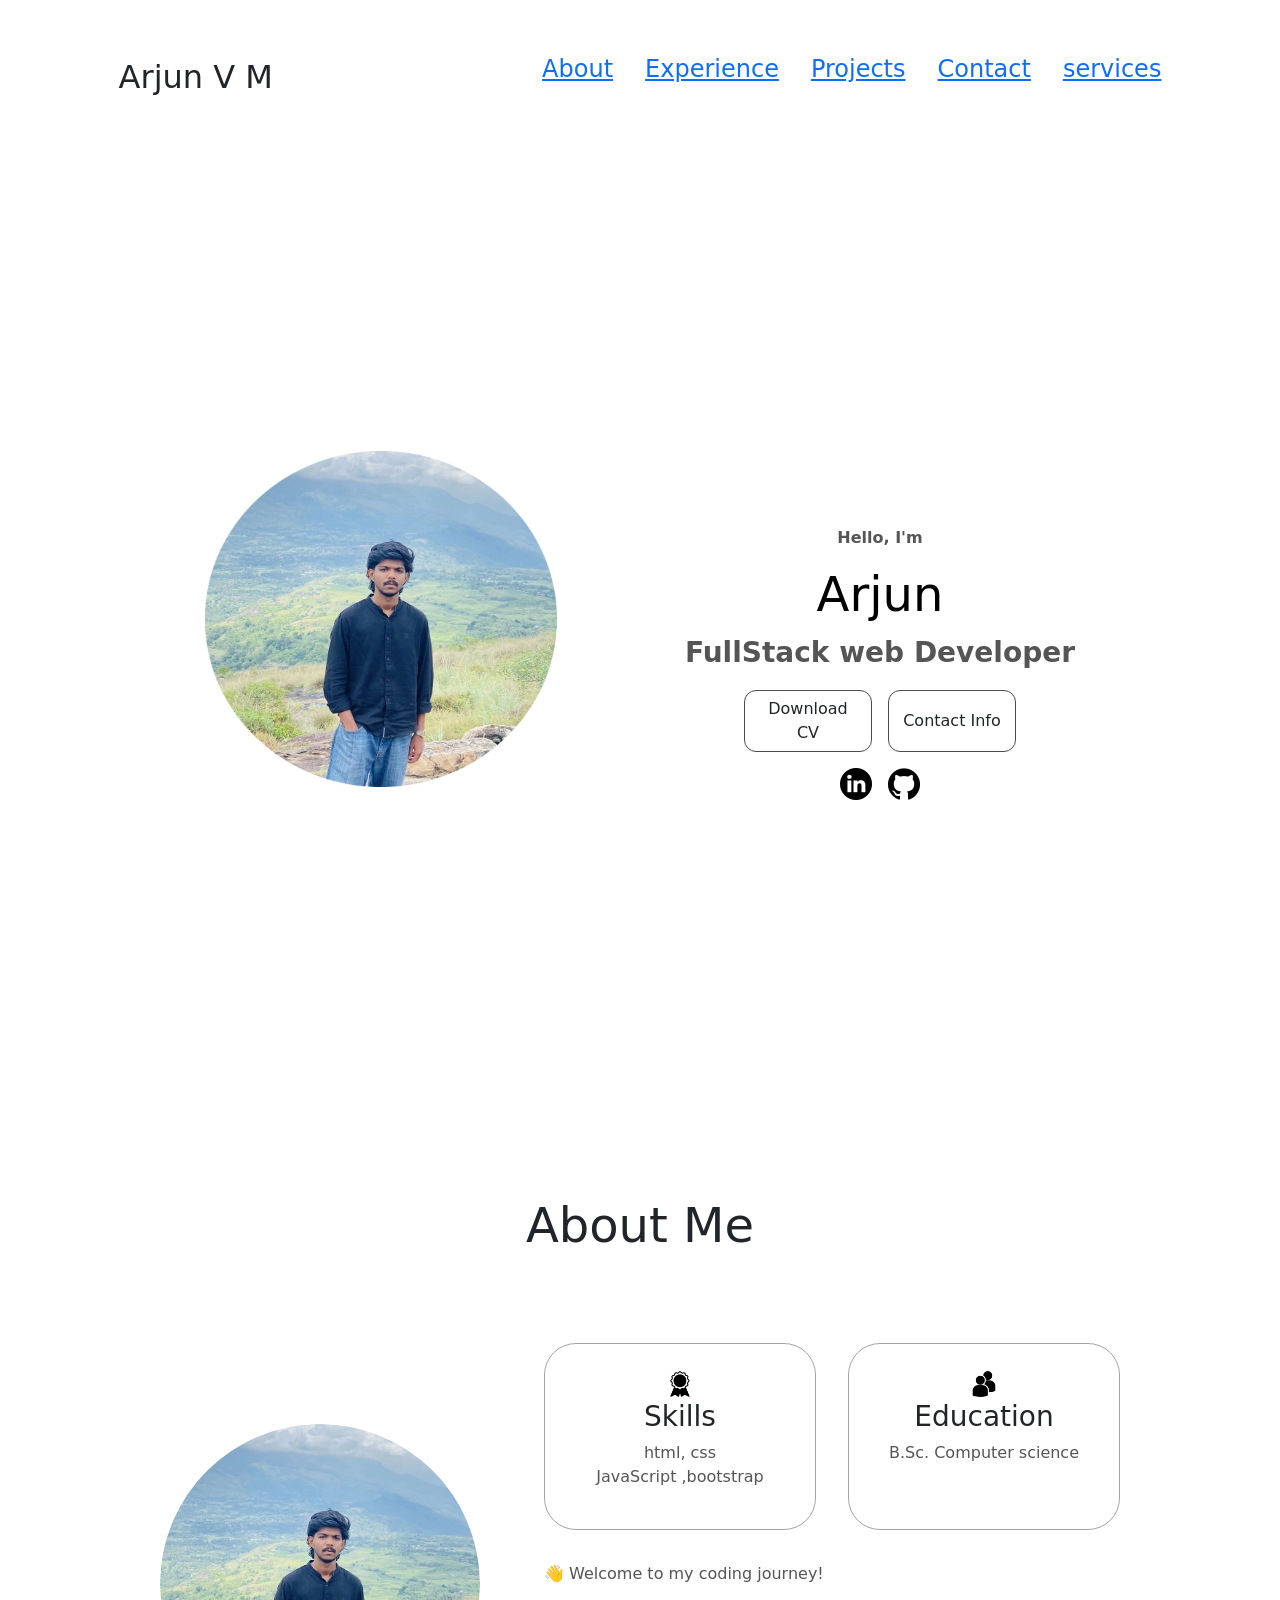
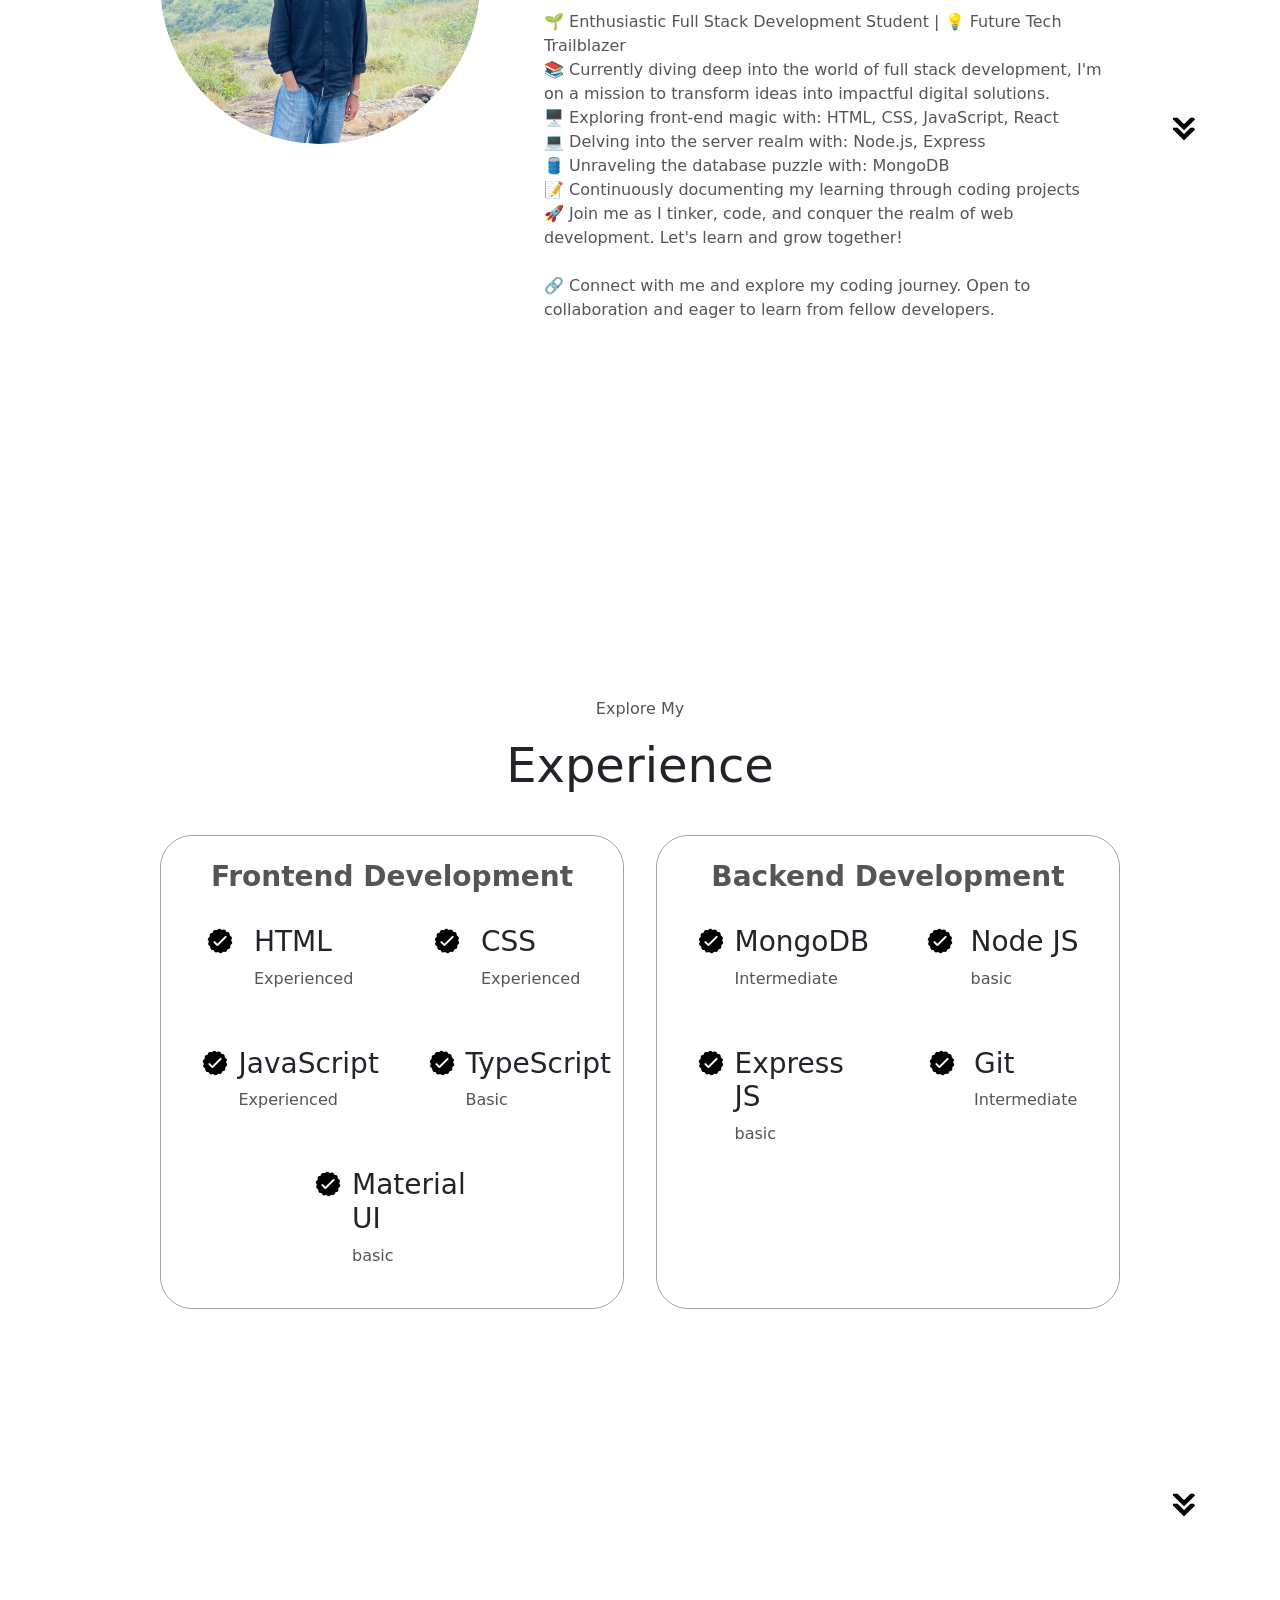
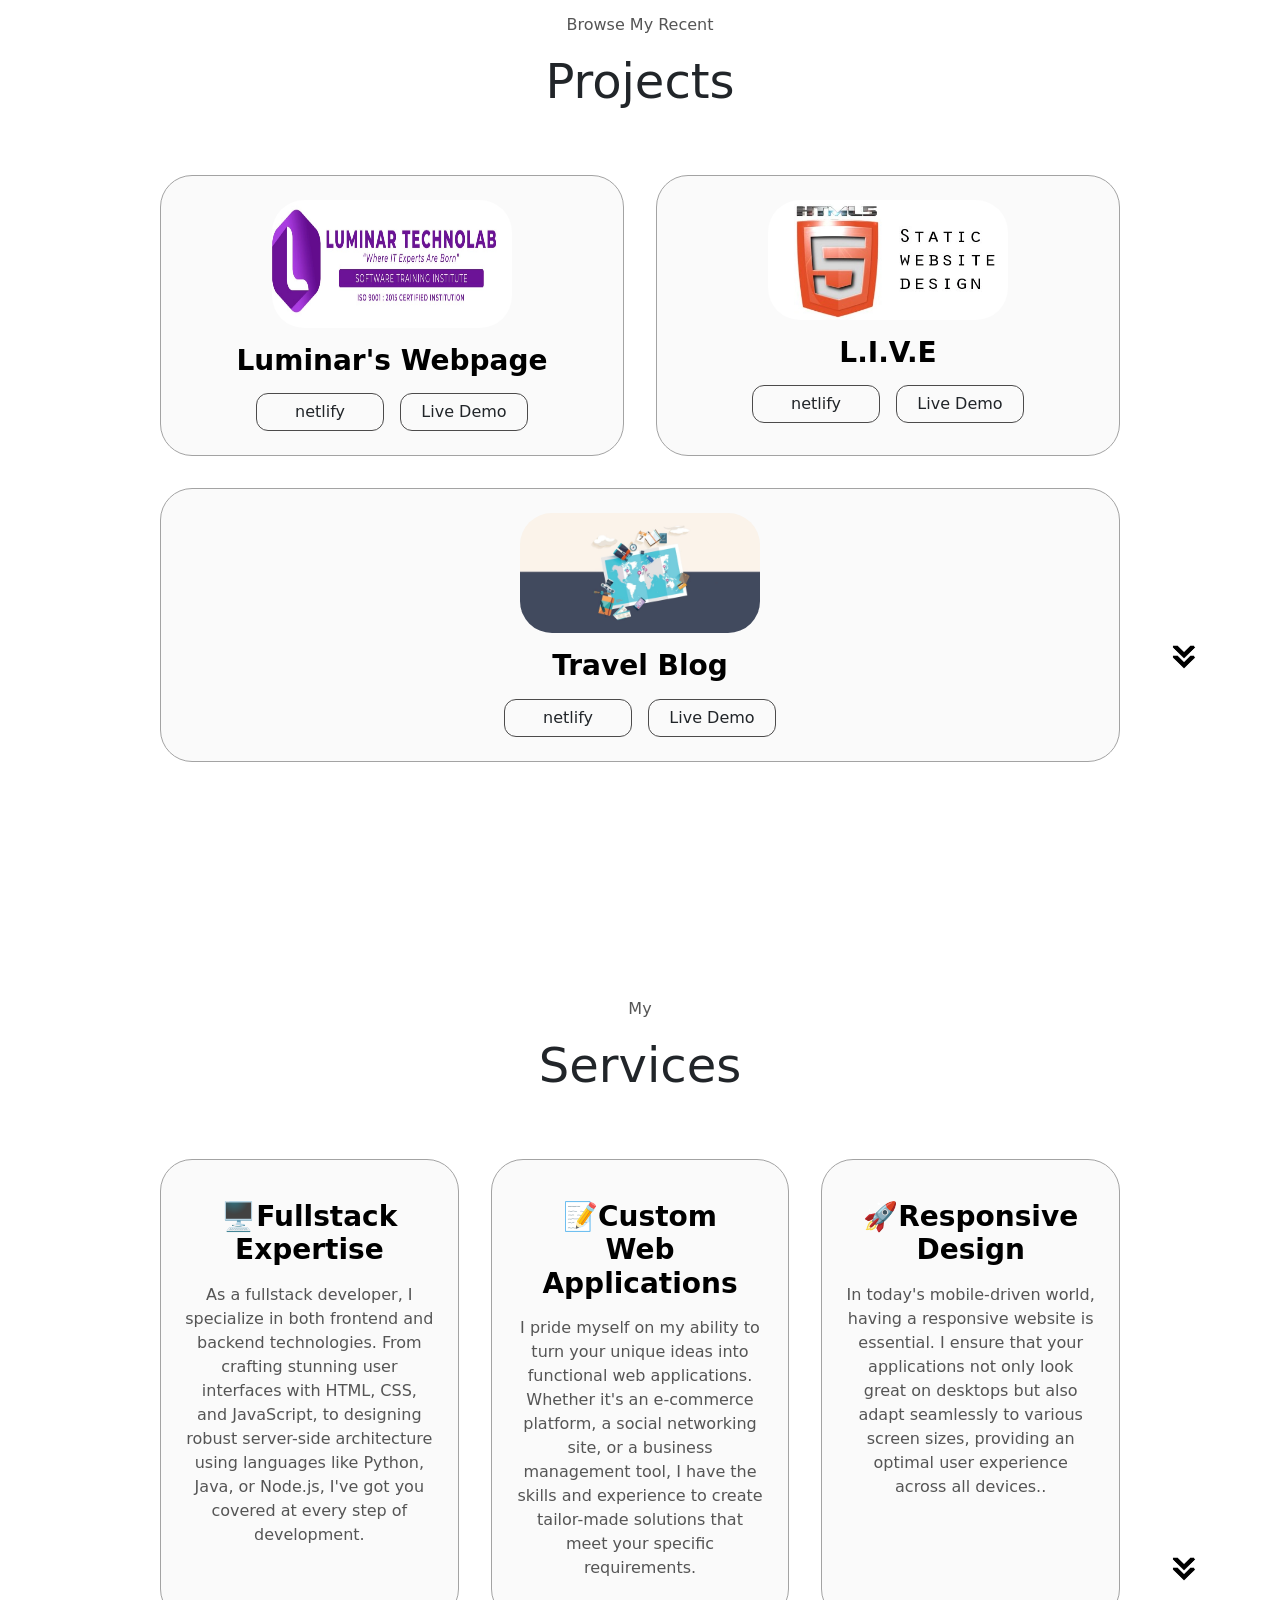
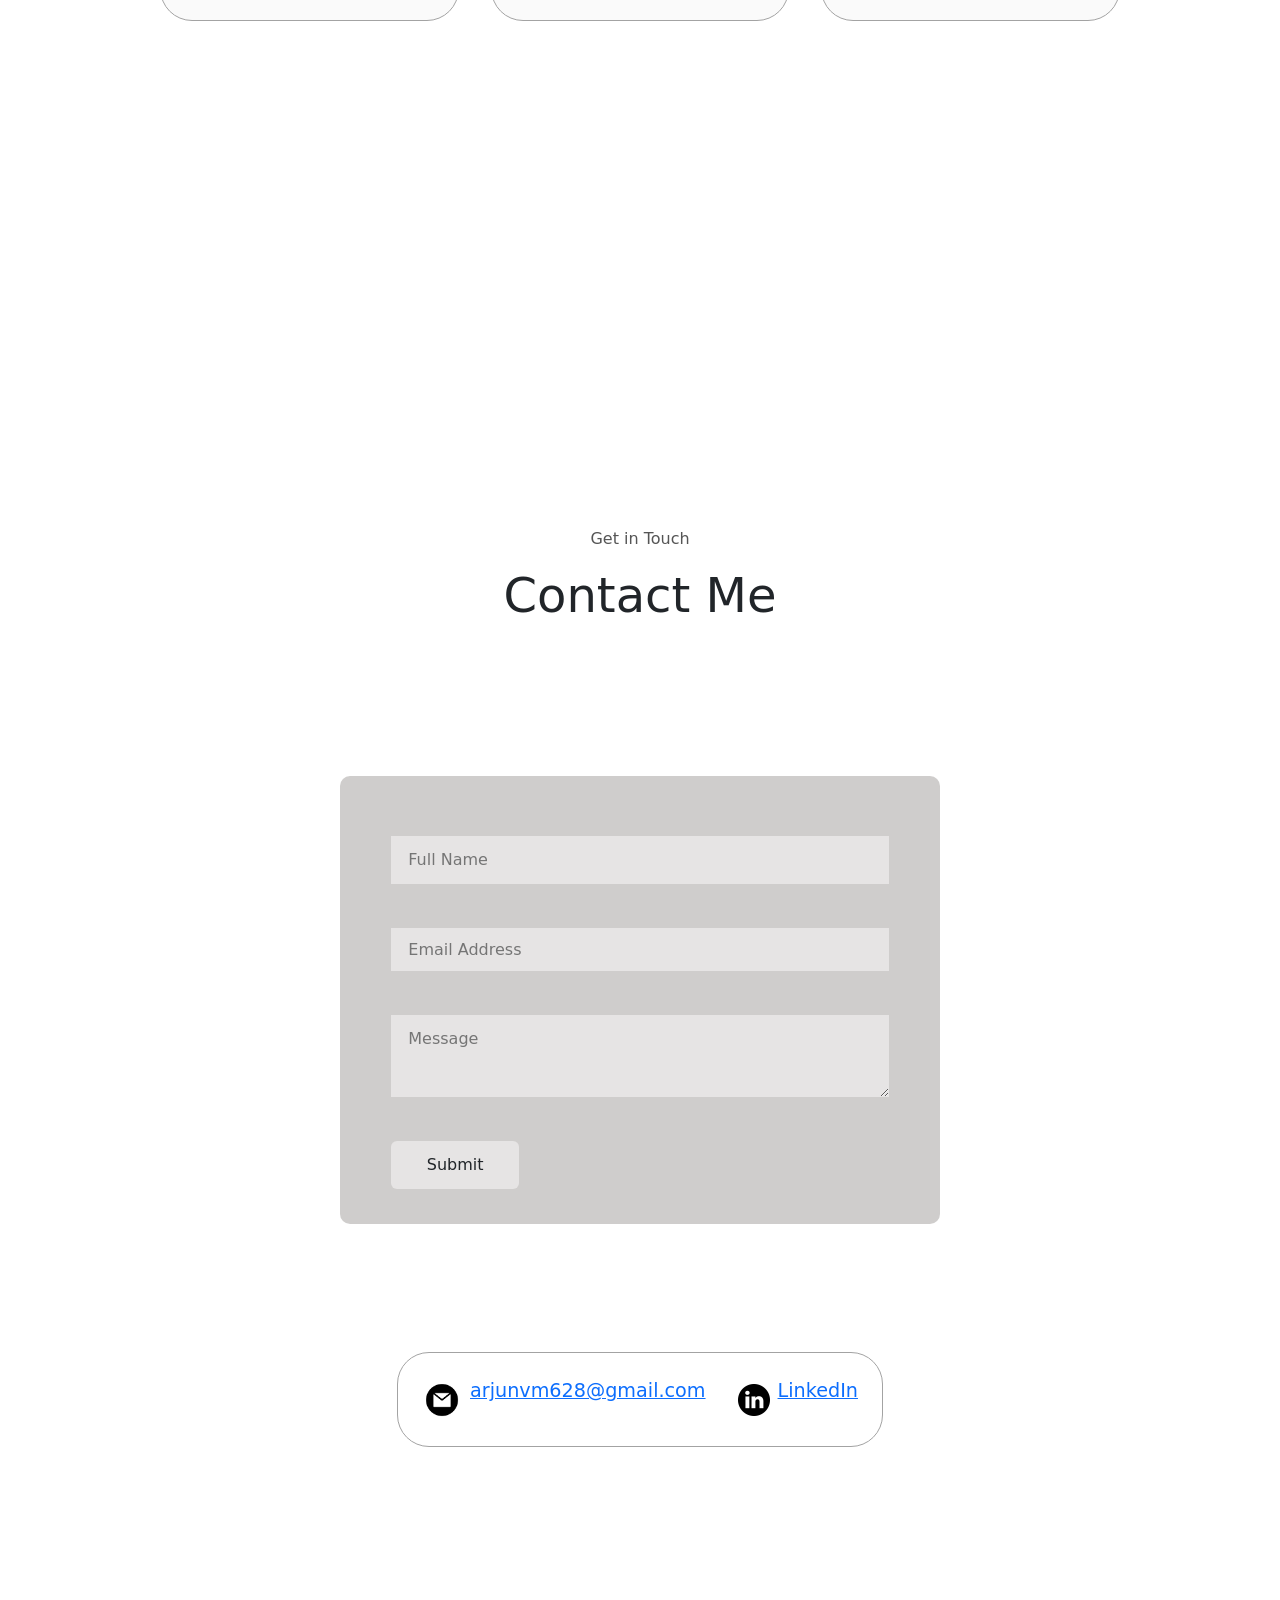
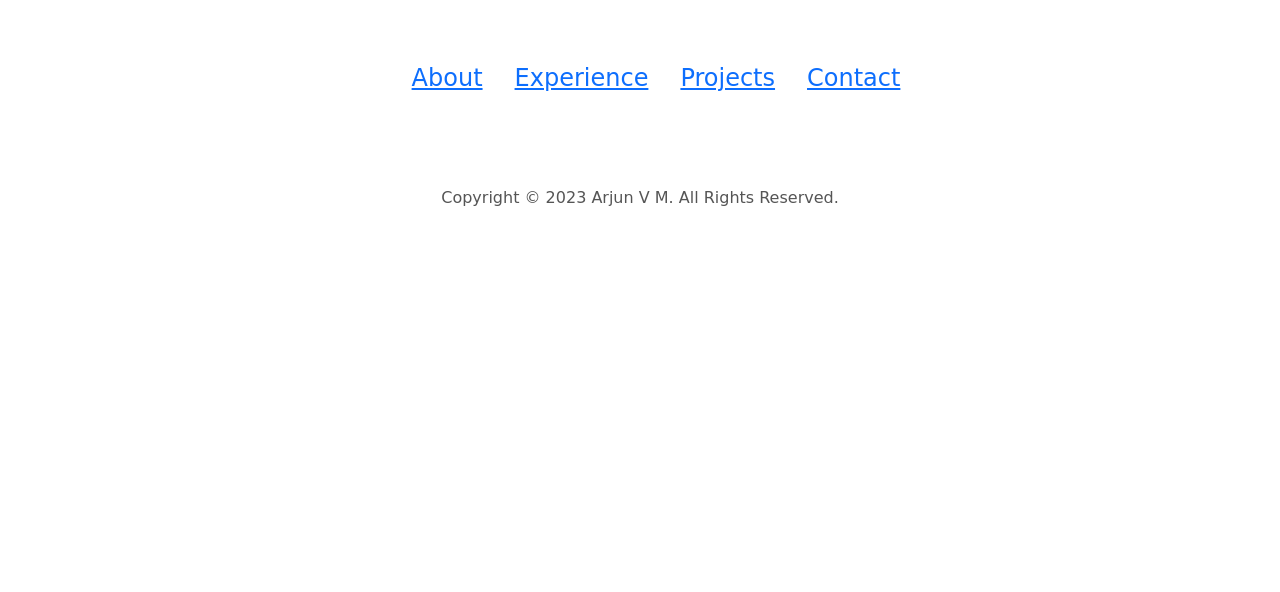
<file: index.html>
<!DOCTYPE html>
<html lang="en">

<head>
  <meta charset="UTF-8" />
  <meta http-equiv="X-UA-Compatible" content="IE=edge" />
  <meta name="viewport" content="width=device-width, initial-scale=1.0" />
  <title>Arjun Portfolio</title>
  <link rel="stylesheet" href="style.css" />
  <link rel="stylesheet" href="mediaqueries.css" />
  <link href="https://cdn.jsdelivr.net/npm/bootstrap@5.3.1/dist/css/bootstrap.min.css" rel="stylesheet"
    integrity="sha384-4bw+/aepP/YC94hEpVNVgiZdgIC5+VKNBQNGCHeKRQN+PtmoHDEXuppvnDJzQIu9" crossorigin="anonymous">


</head>


<body>
  <nav id="desktop-nav">
    <div class="logo">Arjun V M</div>
    <div>
      <ul class="nav-links">
        <li><a href="#about">About</a></li>
        <li><a href="#experience">Experience</a></li>
        <li><a href="#projects">Projects</a></li>
        <li><a href="#contact">Contact</a></li>
        <li><a href="#services">services</a></li>
      </ul>
    </div>
  </nav>
  <nav id="hamburger-nav">
    <div class="logo">sanu santhosh</div>
    <div class="hamburger-menu">
      <div class="hamburger-icon" onclick="toggleMenu()">
        <span></span>
        <span></span>
        <span></span>
      </div>
      <div class="menu-links">
        <li><a href="#about" onclick="toggleMenu()">About</a></li>
        <li><a href="#experience" onclick="toggleMenu()">Experience</a></li>
        <li><a href="#projects" onclick="toggleMenu()">Projects</a></li>
        <li><a href="#contact" onclick="toggleMenu()">Contact</a></li>
        <li><a href="#services" onclick="toggleMenu()">services</a></li>
      </div>
    </div>
  </nav>
  <section id="profile">

    <div class="section__pic-container">
      <img class="rounded" src="./assets/arjunpfpmodified.webp" alt="John Doe profile picture" />
    </div>
    <div class="section__text">
      <br>
      <p class="section__text__p1">Hello, I'm</p>
      <h1 class="title">Arjun</h1>
      <p class="section__text__p2">FullStack web Developer</p>
      <div class="btn-container">
        <button class="btn btn-color-2" onclick="window.open('./assets/Resume.pdf')">
          Download CV
        </button>

        <button class=" btn btn-color-1" onclick="location.href='./#contact'">
          Contact Info
        </button>
      </div>
      <div id="socials-container">
        <img src="./assets/linkedin-sn.webp" alt="My LinkedIn profile" class="icon"
          onclick="location.href='https://www.linkedin.com/feed/'" />
        <img src="./assets/github-sn.webp" alt="My Github profile" class="icon"
          onclick="location.href='https://github.com/arjunvm1'" />
      </div>
    </div>
  </section>
  <section id="about">
    <!-- <p class="section__text__p1">Get To Know More</p> -->
    <h1 class="title">About Me</h1><br>
    <div class="section-container">
      <div class="section__pic-container">
        <img src="./assets/arjunpfpmodified.webp" alt="Profile picture" class="about-pic" />
      </div>
      <div class="about-details-container">
        <div class="about-containers">
          <div class="details-container">
            <img src="./assets/experience-sn.webp" alt="skill icon" class="icon" />
            <h3>Skills</h3>
            <p>html, css <br> JavaScript ,bootstrap</p>
          </div>
          <div class="details-container-2">
            <img src="./assets/education-sn.webp" alt="Educatn icon" class="icon" />
            <h3>Education</h3>
            <p>B.Sc. Computer science</p>
          </div>
        </div>
        <div class="text-container">
          <p>
            👋 Welcome to my coding journey! <br><br>

            🌱 Enthusiastic Full Stack Development Student | 💡 Future Tech Trailblazer <br>


            📚 Currently diving deep into the world of full stack development, I'm on a mission to transform ideas
            into
            impactful digital solutions. <br>

            🖥️ Exploring front-end magic with: HTML, CSS, JavaScript, React <br>
            💻 Delving into the server realm with: Node.js, Express <br>
            🛢️ Unraveling the database puzzle with: MongoDB <br>
            📝 Continuously documenting my learning through coding projects <br>

            🚀 Join me as I tinker, code, and conquer the realm of web development. Let's learn and grow together!
            <br><br>

            🔗 Connect with me and explore my coding journey. Open to collaboration and eager to learn from fellow
            developers. <br>
          </p>
        </div>
      </div>
    </div>
    <img src="./assets/arrow-sn.webp" alt="Arrow icon" class="icon arrow" onclick="location.href='./#experience'" />
  </section>
  <section id="experience">
    <p class="section__text__p1">Explore My</p>
    <h1 class="title">Experience</h1>
    <div class="experience-details-container">
      <div class="about-containers">
        <div class="details-container">
          <h2 class="experience-sub-title">Frontend Development</h2>
          <div class="article-container">
            <article>
              <img src="./assets/checkmark-sn.webp" alt="Experience icon" class="icon" />
              <div>
                <h3>HTML</h3>
                <p>Experienced</p>
              </div>
            </article>
            <article>
              <img src="./assets/checkmark-sn.webp" alt="Experience icon" class="icon" />
              <div>
                <h3>CSS</h3>
                <p>Experienced</p>
              </div>
            </article>
            <article>
              <img src="./assets/checkmark-sn.webp" alt="Experience icon" class="icon" />
              <div>
                <h3>JavaScript</h3>
                <p>Experienced</p>
              </div>
            </article>
            <article>
              <img src="./assets/checkmark-sn.webp" alt="Experience icon" class="icon" />
              <div>
                <h3>TypeScript</h3>
                <p>Basic</p>
              </div>
            </article>
            <article>
              <img src="./assets/checkmark-sn.webp" alt="Experience icon" class="icon" />
              <div>
                <h3>Material UI</h3>
                <p>basic</p>
              </div>
            </article>
          </div>
        </div>
        <div class="details-container">
          <h2 class="experience-sub-title">Backend Development</h2>
          <div class="article-container">
            <article>
              <img src="./assets/checkmark-sn.webp" alt="Experience icon" class="icon" />
              <div>
                <h3>MongoDB</h3>
                <p>Intermediate</p>
              </div>
            </article>
            <article>
              <img src="./assets/checkmark-sn.webp" alt="Experience icon" class="icon" />
              <div>
                <h3>Node JS</h3>
                <p>basic</p>
              </div>
            </article>
            <article>
              <img src="./assets/checkmark-sn.webp" alt="Experience icon" class="icon" />
              <div>
                <h3>Express JS</h3>
                <p>basic</p>
              </div>
            </article>
            <article>
              <img src="./assets/checkmark-sn.webp" alt="Experience icon" class="icon" />
              <div>
                <h3>Git</h3>
                <p>Intermediate</p>
              </div>
            </article>
          </div>
        </div>
      </div>
    </div>
    <img src="./assets/arrow-sn.webp" alt="Arrow icon" class="icon arrow" onclick="location.href='./#projects'" />
  </section>
  <section id="projects">
    <p class="section__text__p1">Browse My Recent</p>
    <h1 class="title">Projects</h1><br>
    <div class="experience-details-container-2">
      <div class="about-containers">
        <div class="details-container color-container">
          <div class="article-container">
            <img src="./assets/luminar-logo.webp" alt="Project 1" class="project-img1" />
          </div>
          <h2 class="experience-sub-title project-title">Luminar's Webpage</h2>
          <div class="btn-container">
            <button class="btn btn-color-2 project-btn" onclick="location.href='https://app.netlify.com/sites/luminarwebpagetask/overview'">
              netlify
            </button>
            <button class="btn btn-color-2 project-btn" onclick="location.href='https://luminarwebpagetask.netlify.app/'">
              Live Demo
            </button>
          </div>
        </div>
        <div class="details-container color-container">
          <div class="article-container">
            <img src="./assets/html5.webp" alt="Project 2" class="project-img" />
          </div>
          <h2 class="experience-sub-title project-title">L.I.V.E</h2>
          <div class="btn-container">
            <button class="btn btn-color-2 project-btn" onclick="location.href='https://app.netlify.com/sites/tasklive'">
              netlify
            </button>
            <button class="btn btn-color-2 project-btn" onclick="location.href='https://tasklive.netlify.app/'">
              Live Demo
            </button>
          </div>
        </div>
        <div class="details-container color-container">
          <div class="article-container">
            <img src="./assets/travelblog.webp" alt="Project 3" class="project-img" />
          </div>
          <h2 class="experience-sub-title project-title">Travel Blog</h2>
          <div class="btn-container">
            <button class="btn btn-color-2 project-btn" onclick="location.href='https://app.netlify.com/sites/taskblog1/overview'">
              netlify
            </button>
            <button class="btn btn-color-2 project-btn" onclick="location.href=' https://taskblog1.netlify.app/'">
              Live Demo
            </button>
          </div>
        </div>
      </div>
    </div>
    <img src="./assets/arrow-sn.webp" alt="Arrow icon" class="icon arrow" onclick="location.href='./#contact'" />
  </section>








  <!-- </section> -->
  <section id="services">
    <br>



    <p class="section__text__p1">
      <br><br> My
    </p>
    <h1 class="title">Services</h1><br>

    <div class="experience-details-container-2">
      <div class="about-containers">
        <div class="details-container color-container">

          <h2 class="experience-sub-title project-title">🖥️Fullstack Expertise</h2>
          <p>As a fullstack developer, I specialize in both frontend and backend technologies. From crafting
            stunning
            user interfaces with HTML, CSS, and JavaScript, to designing robust server-side architecture using
            languages
            like Python, Java, or Node.js, I've got you covered at every step of development.</p>
        </div>
        <div class="details-container color-container">

          <h2 class="experience-sub-title project-title">📝Custom Web Applications</h2>
          <p> I pride myself on my ability to turn your unique ideas into functional web applications. Whether it's
            an
            e-commerce platform, a social networking site, or a business management tool, I have the skills and
            experience to create tailor-made solutions that meet your specific requirements.</p>
        </div>
        <div class="details-container color-container">

          <h2 class="experience-sub-title project-title">🚀Responsive Design</h2>
          <p>In today's mobile-driven world, having a responsive website is essential. I ensure that your
            applications
            not only look great on desktops but also adapt seamlessly to various screen sizes, providing an optimal
            user
            experience across all devices..</p>
        </div>
      </div>
    </div>
    <img src="./assets/arrow-sn.webp" alt="Arrow icon" class="icon arrow" onclick="location.href='./#contact'" />
  </section>
  <br><br>













  <!-- <br><br><br> -->
  <section id="contact">
    <p class="section__text__p1">Get in Touch</p>
    <h1 class="title">Contact Me</h1>
    <br>
    <div class="container">

      <!-- <form id="form">
        <input type=" text" id="name" placeholder="Name" required>
        <input type="email" id="email" placeholder="Email" required>
        <textarea type="text" id="message" rows="4" placeholder="message"></textarea>
        <br> <button type="submit" id="submit">submit</button>
      </form> -->
      <form action="assets/welcome.html" id="contact-form">
        <!-- <h2 class="newfont" style="font-size: 40px;">Contact Me</h2><br> --><br>
        <input type="text" placeholder=" Full Name" class="inputer" id="name" required
          onkeydown="return /[a-zA-Z]/i.test(event.key)"><br>

        <input type="email" placeholder=" Email Address" class="inputer" style="height: 50px;" id="email" required><br>
        <textarea name="" id="message" cols="30" rows="10" placeholder=" Message" class="inputer"></textarea><br>
        <input type="submit" class="btn btn-color-2">
      </form>
    </div>







    <div class="contact-info-upper-container">
      <div class="contact-info-container">
        <img src="./assets/email-sn.webp" alt="Email icon" class="icon contact-icon email-icon" />
        <p><a href="mailto:examplemail@gmail.com">arjunvm628@gmail.com</a></p>
      </div>
      <div class="contact-info-container">
        <img src="./assets/linkedin-sn.webp" alt="LinkedIn icon" class="icon contact-icon" />
        <p><a href="https://www.linkedin.com/in/arjun-v-m-39111a28b/">LinkedIn</a></p>
      </div>
    </div>



  </section>
  <footer bg-primary>
    <nav>
      <div class="nav-links-container">
        <ul class="nav-links ">
          <li><a href="#about">About</a></li>
          <li><a href="#experience">Experience</a></li>
          <li><a href="#projects">Projects</a></li>
          <li><a href="#contact">Contact</a></li>
        </ul>
      </div>
    </nav>
    <br>
    <p>Copyright &#169; 2023 Arjun V M. All Rights Reserved.</p>
  </footer>
  <div class="footer-2">

  </div>
  <script src="script.js"></script>
  <script src="index.js"></script>

  <script src="https://smtpjs.com/v3/smtp.js">
  </script>



</body>

</html>
</file>
<file: style.css>
/* GENERAL */

@import url("https://fonts.googleapis.com/css2?family=Poppins:wght@300;400;500;600&display=swap");

* {
  margin: 0;
  padding: 0;
  /* background-color: rgb(238, 186, 228); */
  /* ------------changed--------- */

}

body {
  font-family: "Poppins", sans-serif;

  /* color: white; */
  /* ------------changed--------- */
}

html {
  scroll-behavior: smooth;
}

p {
  color: rgb(85, 85, 85);
}

/* TRANSITION */

a,
.btn {
  transition: all 300ms ease;
}

/* DESKTOP NAV */

nav,
.nav-links {
  display: flex;
}

nav {
  justify-content: space-around;
  align-items: center;
  height: 17vh;
}

.nav-links {
  gap: 2rem;
  list-style: none;
  font-size: 1.5rem;
}

a {
  color: black;
  text-decoration: none;
  text-decoration-color: white;
}

a:hover {
  color: grey;
  text-decoration: underline;
  text-underline-offset: 1rem;
  text-decoration-color: rgb(181, 181, 181);
}

.logo {
  font-size: 2rem;
}

.logo:hover {
  cursor: default;
}

/* HAMBURGER MENU */

#hamburger-nav {
  display: none;
}

.hamburger-menu {
  position: relative;
  display: inline-block;
}

.hamburger-icon {
  display: flex;
  flex-direction: column;
  justify-content: space-between;
  height: 24px;
  width: 30px;
  cursor: pointer;
}

.hamburger-icon span {
  width: 100%;
  height: 2px;
  background-color: black;
  transition: all 0.3 ease-in-out;
}

.menu-links {
  position: absolute;
  top: 100%;
  right: 0;
  background-color: rgb(251, 251, 251);


  width: fit-content;
  max-height: 0;
  overflow: hidden;
  transition: all 0.3 ease-in-out;
}

.menu-links a {
  display: block;
  padding: 10px;
  text-align: center;
  font-size: 1.5rem;
  color: black;
  text-decoration: none;
  transition: all 0.3 ease-in-out;
}

.menu-links li {
  list-style: none;
}

.menu-links.open {
  max-height: 300px;
}

.hamburger-icon.open span:first-child {
  transform: rotate(45deg) translate(10px, 5px);
}

.hamburger-icon.open span:nth-child(2) {
  opacity: 0;
}

.hamburger-icon.open span:last-child {
  transform: rotate(-45deg) translate(10px, -5px);
}

.hamburger-icon span:first-child {
  transform: none;
}

.hamburger-icon span:first-child {
  opacity: 1;
}

.hamburger-icon span:first-child {
  transform: none;
}

/* SECTIONS */

section {
  padding-top: 4vh;
  height: 96vh;
  margin: 0 10rem;
  box-sizing: border-box;
  min-height: fit-content;
}

.section-container {
  display: flex;
}

#profile .section__pic-container img {
  height: 21em;
  width: 22em;
  border-radius: 50%;
  display: flex;
}

/* PROFILE SECTION */

#profile {
  display: flex;
  justify-content: center;
  gap: 5rem;
  height: 64vh;
  margin-top: 5rem;

}

.section__pic-container {
  display: flex;

  height: 400px;
  width: 600px;
  margin: auto 0;
}

.section__text {
  align-self: center;
  text-align: center;
}

.section__text p {
  font-weight: 600;
}

.section__text__p1 {
  text-align: center;
}

.section__text__p2 {
  font-size: 1.75rem;
  margin-bottom: 1rem;
}

.title {
  font-size: 3rem;
  text-align: center;
}

#socials-container {
  display: flex;
  justify-content: center;
  margin-top: 1rem;
  gap: 1rem;
}

/* #profile .section__pic-container img {
  text-align: center;
  background-color: aqua;
} */

/* ICONS */

.icon {
  cursor: pointer;
  height: 2rem;
}


/* BUTTONS */

.btn-container {
  display: flex;
  justify-content: center;
  gap: 1rem;
}

.btn {
  font-weight: 600;
  transition: all 300ms ease;
  padding: 1rem;
  width: 8rem;
  border-radius: 2rem;
}

.btn-color-1,
.btn-color-2 {
  border: rgb(53, 53, 53) 0.1rem solid;
}

.btn-color-1:hover,
.btn-color-2:hover {
  cursor: pointer;
}

.btn-color-1,
.btn-color-2:hover {
  background: rgb(53, 53, 53);
  color: white;
}

.btn-color-1:hover {
  background: rgb(0, 0, 0);
}

.btn-color-2 {
  background: none;
}

.btn-color-2:hover {
  border: rgb(255, 255, 255) 0.1rem solid;
}

.btn-container {
  gap: 1rem;
}

/* ABOUT SECTION */

#about {
  position: relative;
  position: relative;
  /* height: 84rem; */
  padding-bottom: 0rem;

  margin-top: 15rem;


}

.about-containers {
  gap: 2rem;
  margin-bottom: 2rem;

  margin-top: 2rem;
}

.about-details-container {
  justify-content: center;

  flex-direction: column;
}

.about-containers,
.about-details-container {
  display: flex;

}

.about-pic {
  border-radius: 2rem;
}

.arrow {
  position: absolute;
  right: -5rem;
  bottom: 2.5rem;
}

/* body {
  height: 224rem;
} */

.details-container {
  padding: 1.5rem;
  flex: 1;
  background: white;
  border-radius: 2rem;
  border: rgb(53, 53, 53) 0.1rem solid;
  border-color: rgb(163, 163, 163);
  text-align: center;

}

.details-container-2 {
  padding: 1.5rem;
  flex: 1;
  background: white;
  border-radius: 2rem;
  border: rgb(53, 53, 53) 0.1rem solid;
  border-color: rgb(163, 163, 163);
  text-align: center;

}

.section-container {
  gap: 4rem;

}

.section__pic-container {
  height: 400px;
  width: 400px;
  margin: auto 0;
}

#about .title {
  margin-bottom: 2rem
}

#about .section__text__p1 {
  margin-top: 4rem;
}

#about .section__pic-container img {
  height: 20em;
  width: 20em;
  border-radius: 50%;
  display: flex;
}



/* EXPERIENCE SECTION */

#experience {
  position: relative;
  padding-top: 0rem;
  margin-top: 19rem;
}

.experience-sub-title {
  color: rgb(85, 85, 85);
  font-weight: 600;
  font-size: 1.75rem;
  margin-bottom: 2rem;
}

.experience-details-container {
  display: flex;
  justify-content: center;
  flex-direction: column;
}

.article-container {
  display: flex;
  text-align: initial;
  flex-wrap: wrap;
  flex-direction: row;
  gap: 2.5rem;
  justify-content: space-around;
}

article {
  display: flex;
  width: 10rem;
  justify-content: space-around;
  gap: 0.5rem;
}

article .icon {
  cursor: default;
}

#experience .section__text__p1 {
  margin-top: 11rem;
}

/* PROJECTS SECTION */

#projects {
  position: relative;
  margin-bottom: 10rem;
  margin-top: -7rem;
}

.color-container {
  border-color: rgb(163, 163, 163);
  background: rgb(250, 250, 250);
}

.project-img {
  border-radius: 2rem;
  width: 15rem;

}

.project-title {
  margin: 1rem;
  color: black;
}

.project-btn {
  color: black;
  border-color: rgb(163, 163, 163);
}

/* #projects .experience-details-container {

  background-color: aquamarine;

} */

#projects .section__text__p1 {
  margin-top: 2rem;
}

#projects .section__text__p1 {
  margin-top: 8rem;
}

#project .experience-details-container {
  width: 70%;

}

/* CONTACT */

#contact {
  display: flex;
  justify-content: center;
  flex-direction: column;



  margin-top: 20rem;

}

.contact-info-upper-container {
  display: flex;
  justify-content: center;
  border-radius: 2rem;
  border: rgb(53, 53, 53) 0.1rem solid;
  border-color: rgb(163, 163, 163);
  background: (250, 250, 250);
  margin: 2rem auto;
  padding: 0.5rem;
  margin-top: 8rem;
}

.contact-info-container {
  display: flex;
  align-items: center;
  justify-content: center;
  gap: 0.5rem;
  margin: 1rem;
}

.contact-info-container p {
  font-size: larger;
}

.contact-icon {
  cursor: default;
}

.email-icon {
  height: 2.5rem;
}

#contact .title {
  margin-bottom: 8rem;
}

/* #contact form {
  text-align: center;
  margin-top: -5rem;
  row-gap: 3rem;
  height: 15rem;
  background-color: bisque;

} */

/* #contact form .input-field {
  height: 3rem;
  margin: 1rem;
  width: 22rem;
  border-radius: 8px;

  font-size: 1rem;
}

#contact form .input-field-msge {
  height: 6rem;
  margin: 1rem;
  width: 23rem;
  border-radius: 8px;

  font-size: 1rem;

} */

/* #submit {
  height: 3rem;
  width: 6rem;
  font-size: 1rem;
  border-radius: 1em;
} */

#submit:hover {
  background: rgb(241, 238, 238);
  color: rgb(0, 0, 0);
}

/* #name,
#email {
  height: 2rem;
  margin: 1rem;
  width: 23rem;
  border-radius: 8px;

  font-size: 1rem;
  width: 60%;
}

#message {
  height: 6rem;
  margin: 1rem;
  width: 23rem;
  border-radius: 8px;
  width: 60%;

  font-size: 1rem;
} */

#contact .container {
  width: 100%;
  height: 100vh;

  display: flex;
  align-items: center;
  justify-content: center;
}

#contact form {
  background-color: #8b878369;
  display: flex;
  flex-direction: column;
  padding: 2vw 4vw;
  width: 90%;
  max-width: 600px;
  border-radius: 10px;
  height: 28rem;
  margin-top: 0rem;
}

#contact form input,
form textarea {
  border: 0;
  margin: 10px 0;
  padding: 12px;
  outline: none;
  background-color: rgb(230, 228, 228);
  font-size: 16px;
}

#contact form button {
  padding: 1rem;
  background-color: rgb(0 0 0 / 74%);
  color: aliceblue;
  font-size: 1rem;
  border: 0;
  outline: none;
  cursor: pointer;
  width: 9rem;
  margin: 20 auto 0;
  border-radius: 2rem;
}



/* FOOTER SECTION */

footer {
  /* height: 70vh;
  margin: 0 1rem;
  background-color: blue;
  padding-top: 20rem; */
  height: 31vh;
  margin: 0 1rem;
  /* background-color: rgb(206, 226, 208); */
  padding-top: 0rem;
  margin-top: 12rem;
}

footer p {
  text-align: center;
}

.section__pic-container img {
  height: 20em;
  width: 20em;
  border-radius: 12px;
  display: flex;
}

.section__text .title {
  color: rgb(0, 0, 0);
}

/* gggggggggg */
.footer-2 {
  height: 10rem;
  width: 100%;
  background-color: white;
  margin-top: -10rem;
}

/* .ffffffffffffffffffffffffffffffff */
#services {
  position: relative;
  margin-bottom: 10rem;
  margin-top: -7rem;
}

.color-container {
  border-color: rgb(163, 163, 163);
  background: rgb(250, 250, 250);
}

.project-img {
  border-radius: 2rem;
  width: 15rem;

}

.project-title {
  margin: 1rem;
  color: black;
}

.project-btn {
  color: black;
  border-color: rgb(163, 163, 163);
}

/* #projects .experience-details-container {

  background-color: aquamarine;

} */

#services .section__text__p1 {
  margin-top: 8rem;
}

#projects .section__text__p1 {
  margin-top: 8rem;
}

#project .experience-details-container {
  width: 70%;

}

#services {
  position: relative;



  /* padding: 0rem; */
  /* height: 49rem; */

}

#hamburger-nav .menu-links a:hover {
  background-color: rgb(88, 88, 88);
  color: aliceblue;
}

/* #message {
  height: 5rem;
} */
#profile button {
  border: 1px solid rgb(76, 75, 75);
  border-radius: 12px;
}

#profile button:hover {
  background-color: rgb(36, 35, 35);
  color: aliceblue;
}

#projects button {
  border: 1px solid rgb(76, 75, 75);
  border-radius: 12px;
}

#projects button:hover {
  background-color: rgb(36, 35, 35);
  color: aliceblue;
}

#contact-form .btn:hover {
  background-color: rgb(36, 35, 35);
  color: aliceblue;
}
.project-img1{
border-radius: 2rem;
width: 15rem;
height: 8rem;

}
</file>
<file: mediaqueries.css>
@media screen and (max-width: 1400px) {
  #profile {
    display: flex;
    justify-content: center;
    gap: 5rem;
    height: 64vh;

    margin-top: 12rem;
  }

  .about-containers {
    flex-wrap: wrap;
  }

  footer {
    margin-bottom: 19rem;
  }

  #about .title {
    margin-top: 15rem;
  }

  /* #about {
    position: relative;

    padding-bottom: 0rem;
    background-color: aqua;
    margin-top: 15rem;

  } */
  #about {
    margin-top: 0rem;
  }

  #experience {
    margin-top: 32rem;
  }
}

@media screen and (max-width: 1200px) {
  #desktop-nav {
    display: none;
  }

  #hamburger-nav {
    display: flex;
  }

  #experience,
  .experience-details-container {
    margin-top: 2rem;
  }

  #profile,
  .section-container {
    display: block;
  }

  .arrow {
    display: none;
  }

  section,
  .section-container {
    height: fit-content;
  }

  section {
    margin: 0 5%;
  }

  .section__pic-container {
    width: 275px;
    height: 275px;
    margin: 0 auto 2rem;
  }

  .about-containers {
    margin-top: 0;
  }

  #about {
    margin-top: 12rem;
  }

  #about .details-container,
  .details-container-2 {
    margin-top: 5rem;
  }

  #profile {
    margin-top: 10rem;
    height: 35rem;
  }

  #profile .section__pic-container img {
    margin-top: -4rem;
    /* margin-left: -2rem; */
  }

  #experience {
    margin-top: 9rem;
  }

  #projects {
    margin-top: 5rem;
  }

  footer {
    margin-bottom: 12rem;
  }

  #contact {
    margin-top: -4rem;
  }

  #contact .section__text__p1 {
    margin-top: 8rem;


    /* #about .section__text__p1,
  title {} */
  }

  #contact .container {
    margin-top: -8rem;
  }
}

@media screen and (width<=600px) {

  #contact,
  footer {
    height: 40vh;
    margin-top: 8rem;
  }

  #profile {
    height: 83vh;
    margin-bottom: 0;
  }

  article {
    font-size: 1rem;
  }

  footer nav {
    height: fit-content;
    margin-top: 25rem;
  }

  .about-containers,
  .contact-info-upper-container,
  .btn-container {
    flex-wrap: wrap;
  }

  .contact-info-container {
    margin: 0;
  }

  .contact-info-container p,
  .nav-links li a {
    font-size: 1rem;
  }

  .experience-sub-title {
    font-size: 1.25rem;
  }

  .logo {
    font-size: 1.5rem;
  }

  .nav-links {
    flex-direction: column;
    gap: 0.5rem;
    text-align: center;
  }

  .section__pic-container {
    width: auto;
    height: 46vw;
    justify-content: center;
  }

  .section__text__p2 {
    font-size: 1.25rem;
  }

  .title {
    font-size: 2rem;
  }

  .text-container {
    text-align: justify;
  }

  #about {
    margin-top: 0rem;
  }

  #contact {
    margin-top: 30rem;
  }

  #contact .section__text__p1 {
    margin-top: 15rem;

  }

  #services {
    margin-bottom: 30rem;
  }


}

@media screen and (max-width:480px) {
  .section__text {
    margin-top: 12em;
  }

  #about {
    /* margin-bottom: 6rem; */
    margin-top: 5rem;
  }

  .about-containers {
    display: flex;
    flex-direction: column;
    margin-top: 6em;
  }

  #about .section__text__p1,
  title {
    margin-top: -3rem;
  }

  #profile .section__pic-container img {
    margin-top: 1rem;
    height: 17rem;
    width: 17rem;
  }

  .details-container {
    margin-top: 0rem;
  }

  #about .title {
    margin-top: 7rem;
  }

  #profile {
    margin-top: 3rem;
  }

  #profile .section__text {
    margin-top: 8rem;
  }

  #experience {
    margin-top: 12rem;
  }

  #experience .details-container {
    margin-bottom: 3rem;
    margin-top: -4rem;
  }

  #about .details-container {
    margin-top: 4rem;
    margin-bottom: -6rem;
  }

  #experience .section__text__p1 {
    margin-top: 8rem;
  }

  #projects {
    margin-top: -5rem;
  }

  #projects .section__text__p1 {
    margin-top: 10rem;
  }

  #projects .about-containers {
    margin-top: 0rem;
  }

  #about .text-container p {
    font-size: smaller;
  }

  body {
    height: 200rem;

  }

  #services .section__text__p1 {
    margin-top: 0rem;
  }


}

@media screen and (max-width: 1352px)and(max-width:1201) {
  #about {
    margin-top: -5rem;
    /* margin-bottom: 5rem; */
  }

  #contact {
    margin-top: 18rem;
  }

  /* #about .section__text__p1 {
    margin-top: 1rem;
  } */

  #about .title {
    margin-top: -3rem;
  }


}


@media screen and (max-width:370px) {
  #profile .section__text {
    margin-top: 12rem;
  }

  #about .details-container {
    margin-top: 5rem;
  }

  #profile .section__pic-container img {
    text-align: center;
  }



  /* body {
    height: 200rem;

  } */
}

/* @media screen and (max-width:390) {
  body {
    height: 235rem;
  }
} */
/* @media screen and (max-width:800px) {
  footer {
    margin-bottom: 28rem;
  }

  #projects .about-containers {
    margin-top: 3rem;
  }

  body {
    height: 329rem;
  }

  footer {
    margin-top: -10rem;
  }
} */
@media screen and (max-width:800px) {

  footer p {
    margin-bottom: 30rem;
  }

  #contact .section__text__p1 {
    margin-top: 15rem;
  }

  #contact {
    margin-top: -15rem;
  }
}

/* @media screen and (max-width:920px) {
  footer {
    margin-bottom: 50rem;

  }

  body {
    height: 250rem;
  }

  #contact .container {
    margin-top: -30rem;
  }
} */
@media screen and (max-width:500px) {

  /* #services .about-containers {
    margin-top: 5rem;

  } */
  #contact {
    margin-top: -12rem;
  }

  #service.about-containers {
    margin-bottom: -15rem;
  }

  /* #experience {
    margin-top: 12rem;
  } */



}
</file>
